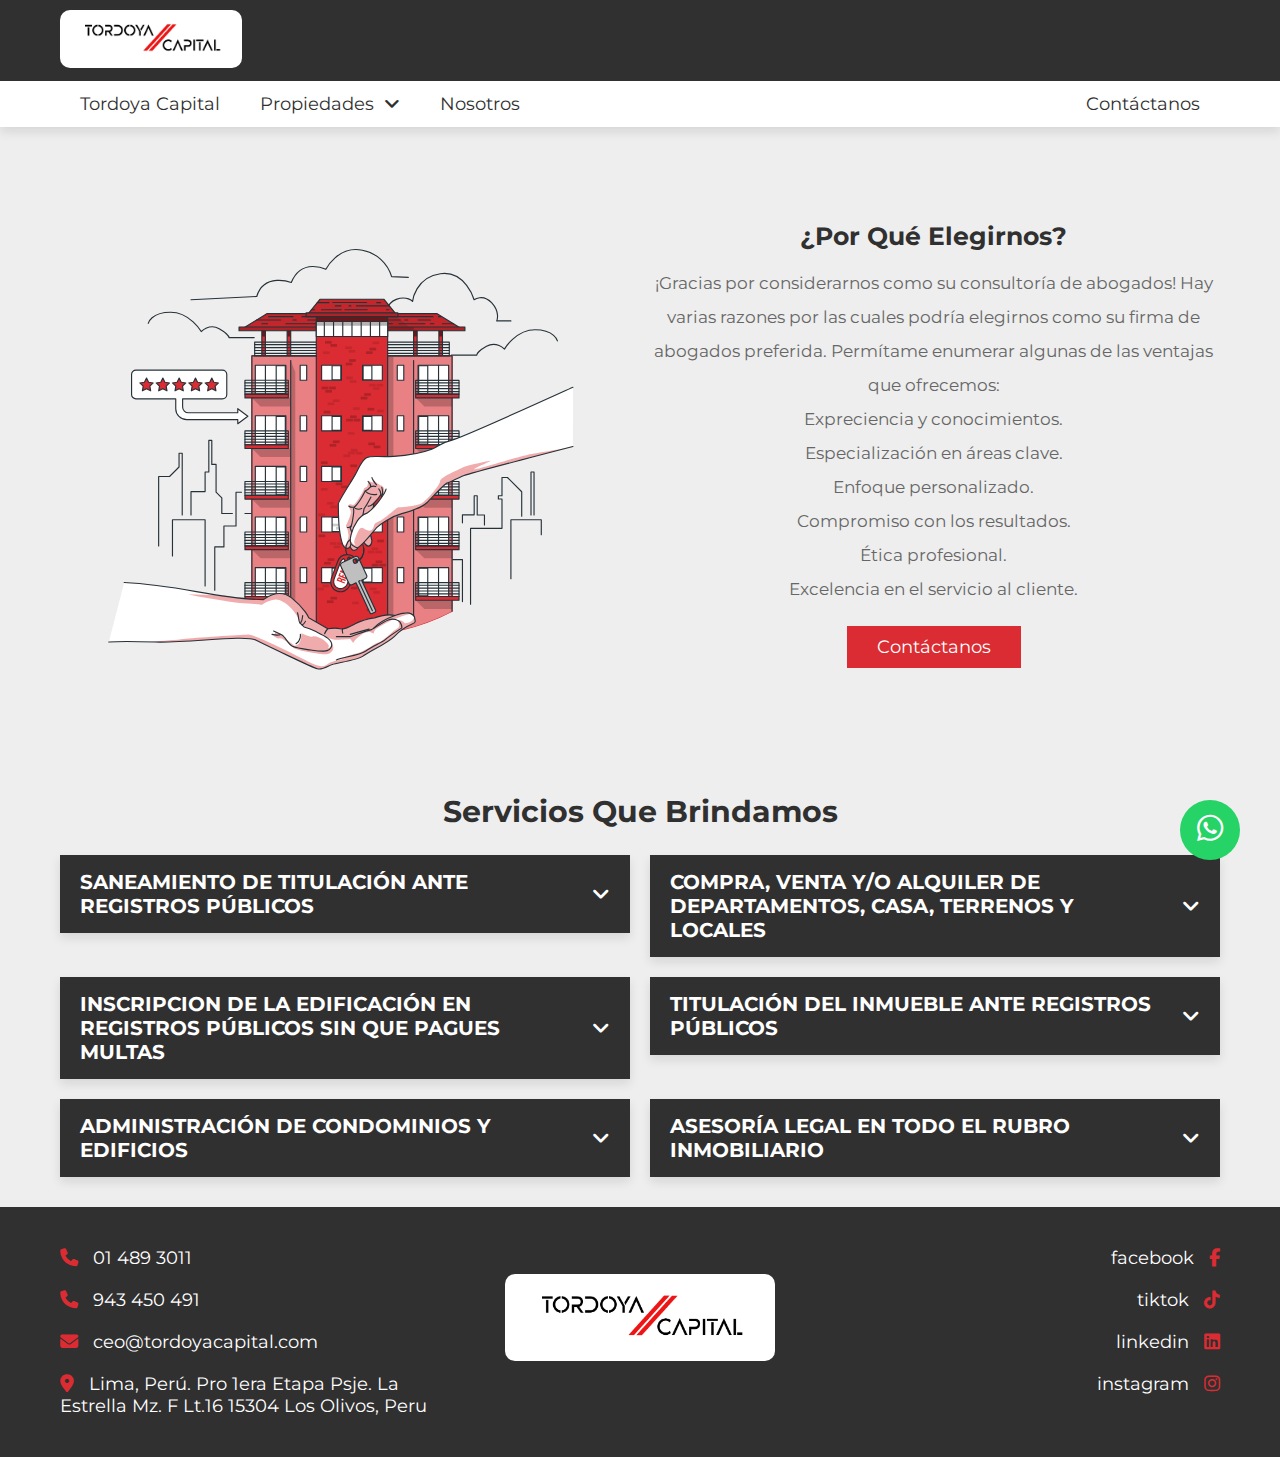
<file: about.html>
<!DOCTYPE html>
<html lang="en">
   <head>
      <meta charset="UTF-8">
      <meta http-equiv="X-UA-Compatible" content="IE=edge">
      <meta name="viewport" content="width=device-width, initial-scale=1.0">
      <link href="images/favicon (3).ico" rel="icon">
      <title>Tordoya capital</title>
   
      <!-- font awesome cdn link  -->
      <link rel="stylesheet" href="https://cdnjs.cloudflare.com/ajax/libs/font-awesome/6.2.0/css/all.min.css">
   
      <!-- custom css file link  -->
      <link rel="stylesheet" href="css/style.css">
   
   </head>
   <body>
      
   <!-- header section starts  -->
   
   <header class="header">
   
      <nav class="navbar nav-1">
         <section class="flex">
            <a href="index.html" class="logo"><img class="imagen" src="images/2.png" alt="logo"></a>
         </section>
      </nav>
   
      <nav class="navbar nav-2">
         <section class="flex">
            <div id="menu-btn" class="fas fa-bars"></div>
            <a href="https://wa.me/51943450491" class="whatsapp" target="_blank"><i class="fab fa-whatsapp whatsapp-icon"></i></a>
            <div class="menu">
               <ul>
                  <li><a href="index.html">Tordoya Capital</a>
                  </li>
   
                  <li><a href="#">Propiedades<i class="fas fa-angle-down"></i></a>
                     <ul>
                        <li><a href="listings.html">Venta</a></li>
                        <li><a href="listings.html">Alquiler</a></li>
                     </ul>
                  </li>
                  <li><a href="about.html">Nosotros</i></a>
                  </li>
               </ul>
            </div>
   
            <ul>
               <li><a href="contact.html">Contáctanos</i></a>

                  <ul>
                     <li><a href="https://wa.me/51943450491" target="_blank" class="btn btn-primary mr-3 d-none d-lg-block">WhatsApp <i class="fab fa-whatsapp"></i></a></li>
                     <li><a href="contact.html">Correo</i></a></li>
                  </ul>
               </li>
            </ul>
         </section>
      </nav>
   
   </header>
   
   <!-- header section ends -->
   

<!-- about section starts  -->

<section class="about">

   <div class="row">
      <div class="image">
         <img src="images/about-img.svg" alt="">
      </div>
      <div class="content">
         <h3>¿Por qué elegirnos?</h3>
         <p>¡Gracias por considerarnos como su consultoría de abogados! Hay varias razones por las cuales podría elegirnos como su firma de abogados preferida. Permítame enumerar algunas de las ventajas que ofrecemos:<br>Expreciencia y conocimientos.<br>Especialización en áreas clave.<br>Enfoque personalizado.<br>Compromiso con los resultados.<br>Ética profesional.<br> Excelencia en el servicio al cliente.</p>
         <a href="contact.html" class="inline-btn">Contáctanos</a>
      </div>
   </div>

</section>

<!-- about section ends -->

<!-- steps section starts  -->

<section class="faq" id="faq">

   <h1 class="heading">Servicios que Brindamos</h1>

   <div class="box-container">

      <div class="box">
         <h3><span>SANEAMIENTO DE TITULACIÓN ANTE REGISTROS PÚBLICOS</span><i class="fas fa-angle-down"></i></h3>
         <p>El saneamiento de titulación es un proceso legal que se lleva a cabo ante los registros públicos con el fin de corregir o regularizar irregularidades en la documentación de propiedad de un inmueble.</p>
      </div>

      <div class="box">
         <h3><span>COMPRA, VENTA Y/O ALQUILER DE DEPARTAMENTOS, CASA, TERRENOS Y LOCALES</span><i class="fas fa-angle-down"></i></h3>
         <p>Contamos con todo tipo de propiedad de acuerdo a tu necesidad, para la compra y/o alquiler. Vendemos tu propiedad en corto tiempo, con los estándares adecuados y respetando los márgenes establecidos por usted.</p>
      </div>

      <div class="box">
         <h3><span>INSCRIPCION DE LA EDIFICACIÓN EN REGISTROS PÚBLICOS SIN QUE PAGUES MULTAS</span><i class="fas fa-angle-down"></i></h3>
         <p>La inscripción de una edificación en los registros públicos puede variar según la jurisdicción y las leyes aplicables. Contamos con el personal capacitado para poder resolver de manera eficiente la inscripción.</p>
      </div>

      <div class="box">
         <h3><span>TITULACIÓN DEL INMUEBLE ANTE REGISTROS PÚBLICOS</span><i class="fas fa-angle-down"></i></h3>
         <p>La titulación de un inmueble ante los registros públicos es un proceso legal que confirma y establece la propiedad de una persona sobre un bien inmueble. Te asesoramos y realizamos la titulación correspondiente.</p>
      </div>

      <div class="box">
         <h3><span>ADMINISTRACIÓN DE CONDOMINIOS Y EDIFICIOS</span><i class="fas fa-angle-down"></i></h3>
         <p>La administración de condominios y edifios implica la gestión y el mantenimiento de las áreas comuns y Servicios de Marketing para asegurar el buen funcionamiento y la satisfacción de los propietarios o residentes.</p>
      </div>

      <div class="box">
         <h3><span>ASESORÍA LEGAL EN TODO EL RUBRO INMOBILIARIO</span><i class="fas fa-angle-down"></i></h3>
         <p>La asesoría legal en el rubro inmobiliario es fundamental para asegurar transacciones seguras, transparentes y proteger los derechos de todas las partes involucradas en operaciones inmobiliarias.</p>
      </div>

   </div>

</section>
<!-- steps section ends -->


<!-- footer section starts  -->

<footer class="footer">

   <section class="flex">

      <div class="box">
         <a href="#flex"><i class="fas fa-phone"></i><span>01 489 3011</span></a>
         <a href="#flex"><i class="fas fa-phone"></i><span>943 450 491</span></a>
         <a href="#flex"><i class="fas fa-envelope"></i><span>ceo@tordoyacapital.com</span></a>
         <a href="#flex"><i class="fas fa-map-marker-alt"></i><span>Lima, Perú. Pro 1era Etapa Psje. La Estrella Mz. F Lt.16 15304 Los Olivos, Peru</span></a>
      </div>

      <div class="box">
         <img src="images/2.png" class="imagen2" alt="logo">
      </div>

      <div class="box">
         <a href="https://www.facebook.com/TordoyaCapital/"><span>facebook</span><i class="fab fa-facebook-f"></i></a>
         <a href="https://www.tiktok.com/@tordoya_capital"><span>tiktok</span><i class="fab fa-tiktok"></i></a>
         <a href="https://www.linkedin.com/in/tordoya-capital-76755a240/"><span>linkedin</span><i class="fab fa-linkedin"></i></a>
         <a href="https://www.instagram.com/tordoya_capital/"><span>instagram</span><i class="fab fa-instagram"></i></a>

      </div>

   </section>
</footer>

<!-- footer section ends -->


<!-- custom js file link  -->
<script src="js/script.js"></script>

</body>
</html>
</file>
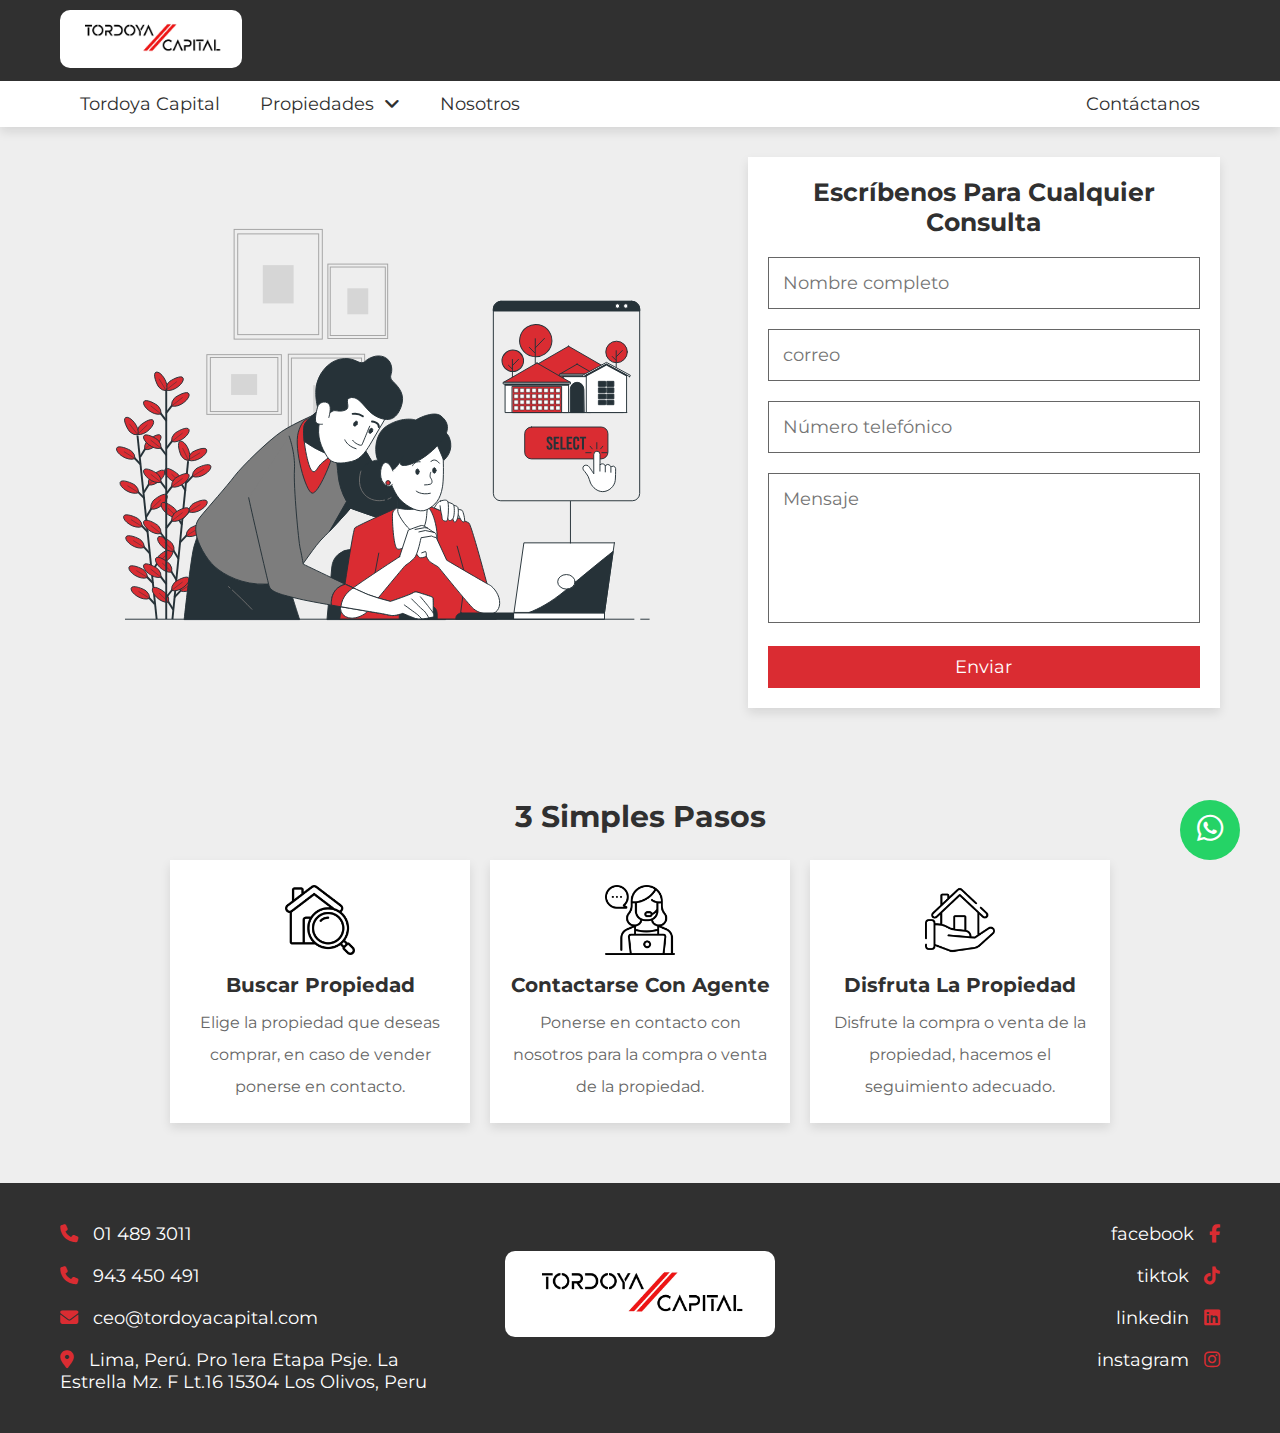
<file: contact.html>
<!DOCTYPE html>
<html lang="en">
   <head>
      <meta charset="UTF-8">
      <meta http-equiv="X-UA-Compatible" content="IE=edge">
      <meta name="viewport" content="width=device-width, initial-scale=1.0">
      <link href="images/favicon (3).ico" rel="icon">
      <title>Tordoya capital</title>
   
      <!-- font awesome cdn link  -->
      <link rel="stylesheet" href="https://cdnjs.cloudflare.com/ajax/libs/font-awesome/6.2.0/css/all.min.css">
   
      <!-- custom css file link  -->
      <link rel="stylesheet" href="css/style.css">
   
   </head>
   <body>
      
   <!-- header section starts  -->
   
   <header class="header">
   
      <nav class="navbar nav-1">
         <section class="flex">
            <a href="index.html" class="logo"><img class="imagen" src="images/2.png" alt="logo"></a>
         </section>
      </nav>
   
      <nav class="navbar nav-2">
         <section class="flex">
            <div id="menu-btn" class="fas fa-bars"></div>
            <a href="https://wa.me/51943450491" class="whatsapp" target="_blank"><i class="fab fa-whatsapp whatsapp-icon"></i></a>
            <div class="menu">
               <ul>
                  <li><a href="index.html">Tordoya Capital</a>
                  </li>
   
                  <li><a href="#">Propiedades<i class="fas fa-angle-down"></i></a>
                     <ul>
                        <li><a href="listings.html">Venta</a></li>
                        <li><a href="listings.html">Alquiler</a></li>
                     </ul>
                  </li>
                  <li><a href="about.html">Nosotros</i></a>
                  </li>
               </ul>
            </div>
   
            <ul>
               <li><a href="contact.html">Contáctanos</i></a>
                  <ul>
                     <li><a href="https://wa.me/51943450491" target="_blank" class="btn btn-primary mr-3 d-none d-lg-block">WhatsApp <i class="fab fa-whatsapp"></i></a></li>
                     <li><a href="contact.html">Correo</i></a></li>
                  </ul>
               </li>
            </ul>
         </section>
      </nav>
   
   </header>
   
   <!-- header section ends -->
   

<!-- contact section starts  -->

<section class="contact">

   <div class="row">
      <div class="image">
         <img src="images/contact-img.svg" alt="">
      </div>
      <form method="POST" action="https://formsubmit.co/ceo@tordoyacapital.com">
         <h3>Escríbenos para cualquier consulta</h3>
         <input type="text" name="name" required maxlength="50" placeholder="Nombre completo" class="box">
         <input type="email" name="email" required maxlength="50" placeholder="correo" class="box">
         <input type="number" name="number" required maxlength="10" max="9999999999" min="0" placeholder="Número telefónico" class="box">
         <textarea name="message" placeholder="Mensaje" required maxlength="1000" cols="30" rows="10" class="box"></textarea>
         <input type="submit" value="Enviar" name="send" class="btn">
      </form>
   </div>

</section>
<section>
   <section class="steps">

      <h1 class="heading">3 simples pasos</h1>
   
      <div class="box-container">
   
         <div class="box">
            <img src="images/step-1.png" alt="">
            <h3>Buscar propiedad</h3>
            <p>Elige la propiedad que deseas comprar, en caso de vender ponerse en contacto.</p>
         </div>
   
         <div class="box">
            <img src="images/step-2.png" alt="">
            <h3>Contactarse con agente</h3>
            <p>Ponerse en contacto con nosotros para la compra o venta de la propiedad.</p>
         </div>
   
         <div class="box">
            <img src="images/step-3.png" alt="">
            <h3>Disfruta la propiedad</h3>
            <p>Disfrute la compra o venta de la propiedad, hacemos el seguimiento adecuado.</p>
         </div>
   
      </div>
   
   </section>
</section>

<!-- contact section ends -->
<!-- footer section starts  -->

<footer class="footer">

   <section class="flex">

      <div class="box">
         <a href="#flex"><i class="fas fa-phone"></i><span>01 489 3011</span></a>
         <a href="#flex"><i class="fas fa-phone"></i><span>943 450 491</span></a>
         <a href="#flex"><i class="fas fa-envelope"></i><span>ceo@tordoyacapital.com</span></a>
         <a href="#flex"><i class="fas fa-map-marker-alt"></i><span>Lima, Perú. Pro 1era Etapa Psje. La Estrella Mz. F Lt.16 15304 Los Olivos, Peru</span></a>
      </div>

      <div class="box">
         <img src="images/2.png" class="imagen2" alt="logo">
      </div>

      <div class="box">
         <a href="https://www.facebook.com/TordoyaCapital/"><span>facebook</span><i class="fab fa-facebook-f"></i></a>
         <a href="https://www.tiktok.com/@tordoya_capital"><span>tiktok</span><i class="fab fa-tiktok"></i></a>
         <a href="https://www.linkedin.com/in/tordoya-capital-76755a240/"><span>linkedin</span><i class="fab fa-linkedin"></i></a>
         <a href="https://www.instagram.com/tordoya_capital/"><span>instagram</span><i class="fab fa-instagram"></i></a>

      </div>

   </section>
</footer>


<!-- footer section ends -->


<!-- custom js file link  -->
<script src="js/script.js"></script>

</body>
</html>

<!-- 

<section class="faq" id="faq">

   <h1 class="heading">Servicios de Marketing que Brindamos</h1>

   <div class="box-container">

      <div class="box">
         <h3><span>SANEAMIENTO DE TITULACIÓN ANTE REGISTROS PÚBLICOS</span><i class="fas fa-angle-down"></i></h3>
         <p>El saneamiento de titulación es un proceso legal que se lleva a cabo ante los registros públicos con el fin de corregir o regularizar irregularidades en la documentación de propiedad de un inmueble.</p>
      </div>

      <div class="box">
         <h3><span>COMPRA, VENTA Y/O ALQUILER DE DEPARTAMENTOS, CASA, TERRENOS Y LOCALES</span><i class="fas fa-angle-down"></i></h3>
         <p>Contamos con todo tipo de propiedad de acuerdo a tu necesidad, para la compra y/o alquiler. Vendemos tu propiedad en corto tiempo, con los estándares adecuados y respetando los márgenes establecidos por usted.</p>
      </div>

      <div class="box">
         <h3><span>INSCRIPCION DE LA EDIFICACIÓN EN REGISTROS PÚBLICOS SIN QUE PAGUES MULTAS</span><i class="fas fa-angle-down"></i></h3>
         <p>La inscripción de una edificación en los registros públicos puede variar según la jurisdicción y las leyes aplicables. Contamos con el personal capacitado para poder resolver de manera eficiente la inscripción.</p>
      </div>

      <div class="box">
         <h3><span>TITULACIÓN DEL INMUEBLE ANTE REGISTROS PÚBLICOS</span><i class="fas fa-angle-down"></i></h3>
         <p>La titulación de un inmueble ante los registros públicos es un proceso legal que confirma y establece la propiedad de una persona sobre un bien inmueble. Te asesoramos y realizamos la titulación correspondiente.</p>
      </div>

      <div class="box">
         <h3><span>ADMINISTRACIÓN DE CONDOMINIOS Y EDIFICIOS</span><i class="fas fa-angle-down"></i></h3>
         <p>La administración de condominios y edifios implica la gestión y el mantenimiento de las áreas comuns y Servicios de Marketing para asegurar el buen funcionamiento y la satisfacción de los propietarios o residentes.</p>
      </div>

      <div class="box">
         <h3><span>ASESORÍA LEGAL EN TODO EL RUBRO INMOBILIARIO</span><i class="fas fa-angle-down"></i></h3>
         <p>La asesoría legal en el rubro inmobiliario es fundamental para asegurar transacciones seguras, transparentes y proteger los derechos de todas las partes involucradas en operaciones inmobiliarias.</p>
      </div>

   </div>

</section>
 -->
</file>
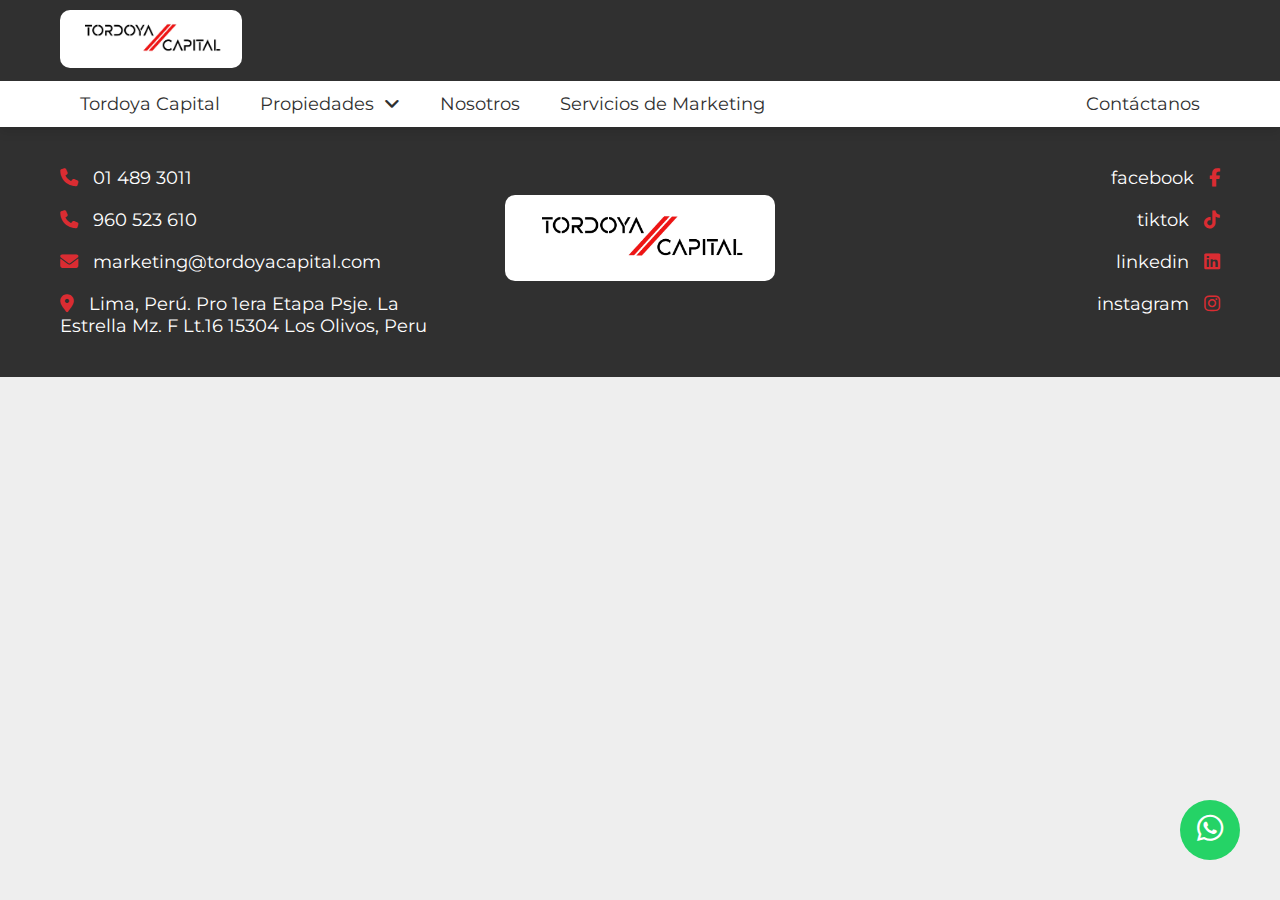
<file: services.html>
<!DOCTYPE html>
<html lang="en">
   <head>
      <meta charset="UTF-8">
      <meta http-equiv="X-UA-Compatible" content="IE=edge">
      <meta name="viewport" content="width=device-width, initial-scale=1.0">
      <link href="images/favicon (3).ico" rel="icon">
      <title>Tordoya capital</title>
   
      <!-- font awesome cdn link  -->
      <link rel="stylesheet" href="https://cdnjs.cloudflare.com/ajax/libs/font-awesome/6.2.0/css/all.min.css">
   
      <!-- custom css file link  -->
      <link rel="stylesheet" href="css/style.css">
   
   </head>
   <body>
      
   <!-- header section starts  -->
   
   <header class="header">
   
      <nav class="navbar nav-1">
         <section class="flex">
            <a href="index.html" class="logo"><img class="imagen" src="images/2.png" alt="logo"></a>
         </section>
      </nav>
   
      <nav class="navbar nav-2">
         <section class="flex">
            <div id="menu-btn" class="fas fa-bars"></div>
            <a href="https://wa.me/51960523610" class="whatsapp" target="_blank"><i class="fab fa-whatsapp whatsapp-icon"></i></a>
            <div class="menu">
               <ul>
                  <li><a href="index.html">Tordoya Capital</a>
                  </li>
   
                  <li><a href="#">Propiedades<i class="fas fa-angle-down"></i></a>
                     <ul>
                        <li><a href="listings.html">Venta</a></li>
                        <li><a href="listings.html">Alquiler</a></li>
                     </ul>
                  </li>
                  <li><a href="about.html">Nosotros</i></a>
                  </li>
                  <li><a href="services.html">Servicios de Marketing</i></a>
               </ul>
            </div>
   
            <ul>
               <li><a href="contact.html">Contáctanos</i></a>
                  <ul>
                     <li><a href="https://wa.me/51960523610" target="_blank" class="btn btn-primary mr-3 d-none d-lg-block">WhatsApp <i class="fab fa-whatsapp"></i></a></li>
                     <li><a href="contact.html">Correo</i></a></li>
                  </ul>
               </li>
            </ul>
         </section>
      </nav>
   
   </header>
   
   <!-- header section ends -->
   

<!-- contact section starts  -->
   <div class="content-services">
    
   </div>
<!-- contact section ends -->
<!-- footer section starts  -->

<footer class="footer">

   <section class="flex">

      <div class="box">
         <a href="#flex"><i class="fas fa-phone"></i><span>01 489 3011</span></a>
         <a href="#flex"><i class="fas fa-phone"></i><span>960 523 610</span></a>
         <a href="#flex"><i class="fas fa-envelope"></i><span>marketing@tordoyacapital.com</span></a>
         <a href="#flex"><i class="fas fa-map-marker-alt"></i><span>Lima, Perú. Pro 1era Etapa Psje. La Estrella Mz. F Lt.16 15304 Los Olivos, Peru</span></a>
      </div>

      <div class="box">
         <img src="images/2.png" class="imagen2" alt="logo">
      </div>

      <div class="box">
         <a href="https://www.facebook.com/TordoyaCapital/"><span>facebook</span><i class="fab fa-facebook-f"></i></a>
         <a href="https://www.tiktok.com/@tordoya_capital"><span>tiktok</span><i class="fab fa-tiktok"></i></a>
         <a href="https://www.linkedin.com/in/tordoya-capital-76755a240/"><span>linkedin</span><i class="fab fa-linkedin"></i></a>
         <a href="https://www.instagram.com/tordoya_capital/"><span>instagram</span><i class="fab fa-instagram"></i></a>

      </div>

   </section>
</footer>


<!-- footer section ends -->


<!-- custom js file link  -->
<script src="js/script.js"></script>

</body>
</html>
</file>
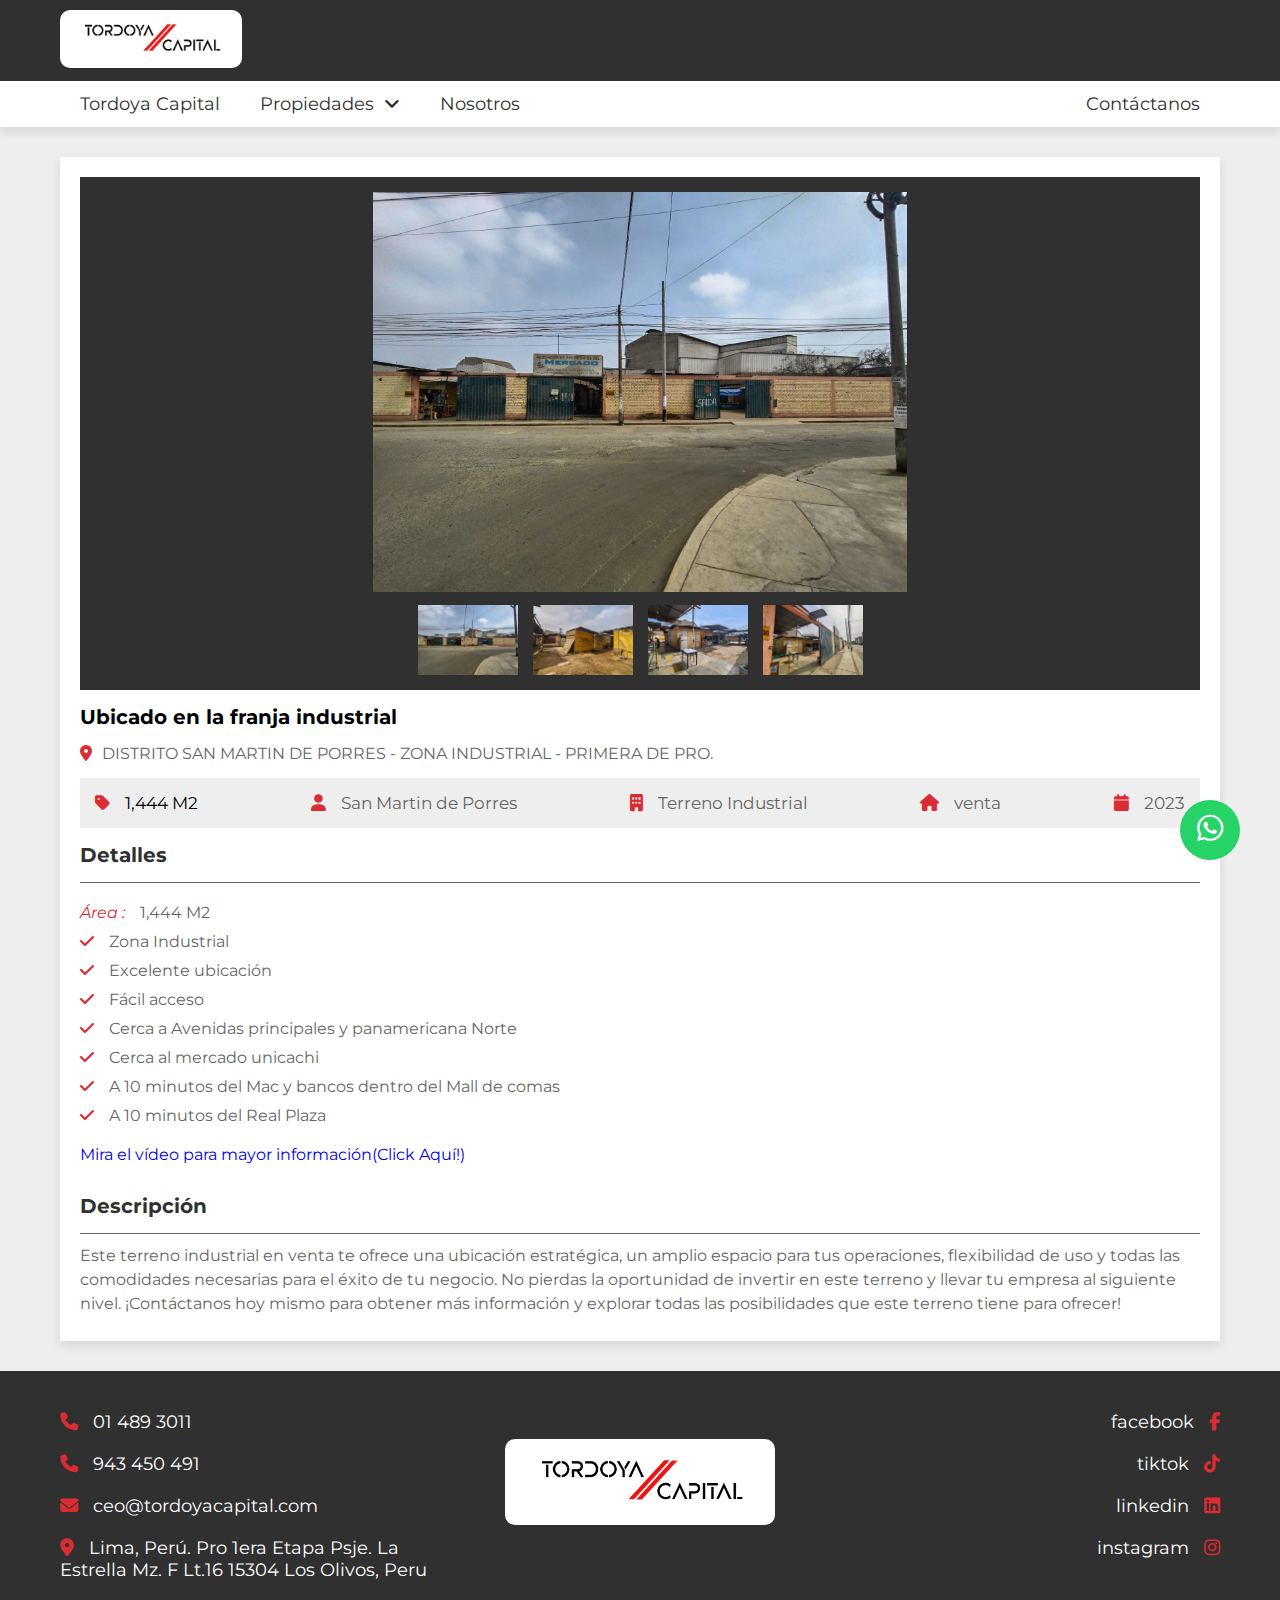
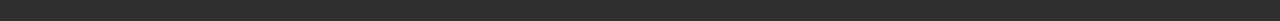
<file: view_property2.html>
<!DOCTYPE html>
<html lang="en">
<head>
   <meta charset="UTF-8">
   <meta http-equiv="X-UA-Compatible" content="IE=edge">
   <link href="images/favicon (3).ico" rel="icon">
   <meta name="viewport" content="width=device-width, initial-scale=1.0">
   <title>terreno industrial S. M. PORRES</title>

   <!-- font awesome cdn link  -->
   <link rel="stylesheet" href="https://cdnjs.cloudflare.com/ajax/libs/font-awesome/6.2.0/css/all.min.css">

   <!-- custom css file link  -->
   <link rel="stylesheet" href="css/style.css">

</head>
<body>
   
<!-- header section starts  -->

<header class="header">

   <nav class="navbar nav-1">
      <section class="flex">
         <a href="index.html" class="logo"><img class="imagen" src="images/2.png" alt="logo"></a>
      </section>
   </nav>

   <nav class="navbar nav-2">
      <section class="flex">
         <div id="menu-btn" class="fas fa-bars"></div>
         <a href="https://wa.me/51943450491" class="whatsapp" target="_blank"><i class="fab fa-whatsapp whatsapp-icon"></i></a>
         <div class="menu">
            <ul>
               <li><a href="index.html">Tordoya Capital</a>
               </li>

               <li><a href="#">Propiedades<i class="fas fa-angle-down"></i></a>
                  <ul>
                     <li><a href="listings.html">Venta</a></li>
                     <li><a href="listings.html">Alquiler</a></li>
                  </ul>
               </li>
               <li><a href="about.html">Nosotros</i></a>
               </li>
            </ul>
         </div>

         <ul>
            <li><a href="contact.html">Contáctanos</i></a>
               <ul>
                  <li><a href="https://wa.me/51943450491" target="_blank" class="btn btn-primary mr-3 d-none d-lg-block">WhatsApp <i class="fab fa-whatsapp"></i></a></li>
                  <li><a href="contact.html">Correo</i></a></li>
               </ul>
            </li>
         </ul>
      </section>
   </nav>

</header>

<!-- header section ends -->

<!-- view property section starts  -->

<section class="view-property">

   <div class="details">
      <div class="thumb">
         <div class="big-image">
            <img src="images/a.jpg" alt="">
         </div>
         <div class="small-images">
            <img src="images/a.jpg" alt="">
            <img src="images/b.jpg" alt="">
            <img src="images/c.jpg" alt="">
            <img src="images/d.jpg" alt="">
         </div>
      </div>
      <h3 class="name">Ubicado en la franja industrial</h3>
      <p class="location"><i class="fas fa-map-marker-alt"></i><span>DISTRITO SAN MARTIN DE PORRES - ZONA INDUSTRIAL - PRIMERA DE PRO.</span></p>
      <div class="info">
         <p><i class="fas fa-tag"></i><span></span>1,444 M2</p>
         <p><i class="fas fa-user"></i><span>San Martin de Porres</span></p>
         <p><i class="fas fa-building"></i><span>Terreno Industrial</span></p>
         <p><i class="fas fa-house"></i><span>venta</span></p>
         <p><i class="fas fa-calendar"></i><span>2023</span></p>
      </div>
      <h3 class="title">Detalles</h3>
      <div class="flex">
         <div class="box">
            <p><i>Área :</i><span>1,444 M2</span></p>
            <p><i class="fas fa-check"></i><span>Zona Industrial</span></p>
            <p><i class="fas fa-check"></i><span>Excelente ubicación</span></p>
            <p><i class="fas fa-check"></i><span>Fácil acceso</span></p>
            <p><i class="fas fa-check"></i><span>Cerca a Avenidas principales y panamericana Norte</span></p>
            <p><i class="fas fa-check"></i><span>Cerca al mercado unicachi</span></p>
            <p><i class="fas fa-check"></i><span>A 10 minutos del Mac y bancos dentro del Mall de comas</span></p>
            <p><i class="fas fa-check"></i><span>A 10 minutos del Real Plaza</span></p>
            <p><a href="https://www.instagram.com/reel/Cr04hkKAo_B/"  target="_blank" ><p>Mira el vídeo para mayor información(Click Aquí!)</p></a></p>
         </div>
      </div>
      <h3 class="title">Descripción</h3>
      <p class="description">Este terreno industrial en venta te ofrece una ubicación estratégica, un amplio espacio para tus operaciones, flexibilidad de uso y todas las comodidades necesarias para el éxito de tu negocio. No pierdas la oportunidad de invertir en este terreno y llevar tu empresa al siguiente nivel. ¡Contáctanos hoy mismo para obtener más información y explorar todas las posibilidades que este terreno tiene para ofrecer!</p>
   </div>

</section>

<!-- view property section ends -->
<!-- footer section starts  -->

<footer class="footer">

   <section class="flex">

      <div class="box">
         <a href="#flex"><i class="fas fa-phone"></i><span>01 489 3011</span></a>
         <a href="#flex"><i class="fas fa-phone"></i><span>943 450 491</span></a>
         <a href="#flex"><i class="fas fa-envelope"></i><span>ceo@tordoyacapital.com</span></a>
         <a href="#flex"><i class="fas fa-map-marker-alt"></i><span>Lima, Perú. Pro 1era Etapa Psje. La Estrella Mz. F Lt.16 15304 Los Olivos, Peru</span></a>
      </div>
      <div class="box">
         <img src="images/2.png" class="imagen2" alt="logo">
      </div>
      <div class="box">
         <a href="https://www.facebook.com/TordoyaCapital/"><span>facebook</span><i class="fab fa-facebook-f"></i></a>
         <a href="https://www.tiktok.com/@tordoya_capital"><span>tiktok</span><i class="fab fa-tiktok"></i></a>
         <a href="https://www.linkedin.com/in/tordoya-capital-76755a240/"><span>linkedin</span><i class="fab fa-linkedin"></i></a>
         <a href="https://www.instagram.com/tordoya_capital/"><span>instagram</span><i class="fab fa-instagram"></i></a>

      </div>

   </section>
</footer>

<!-- footer section ends -->

<!-- custom js file link  -->
<script src="js/script.js"></script>

</body>
</html>
</file>
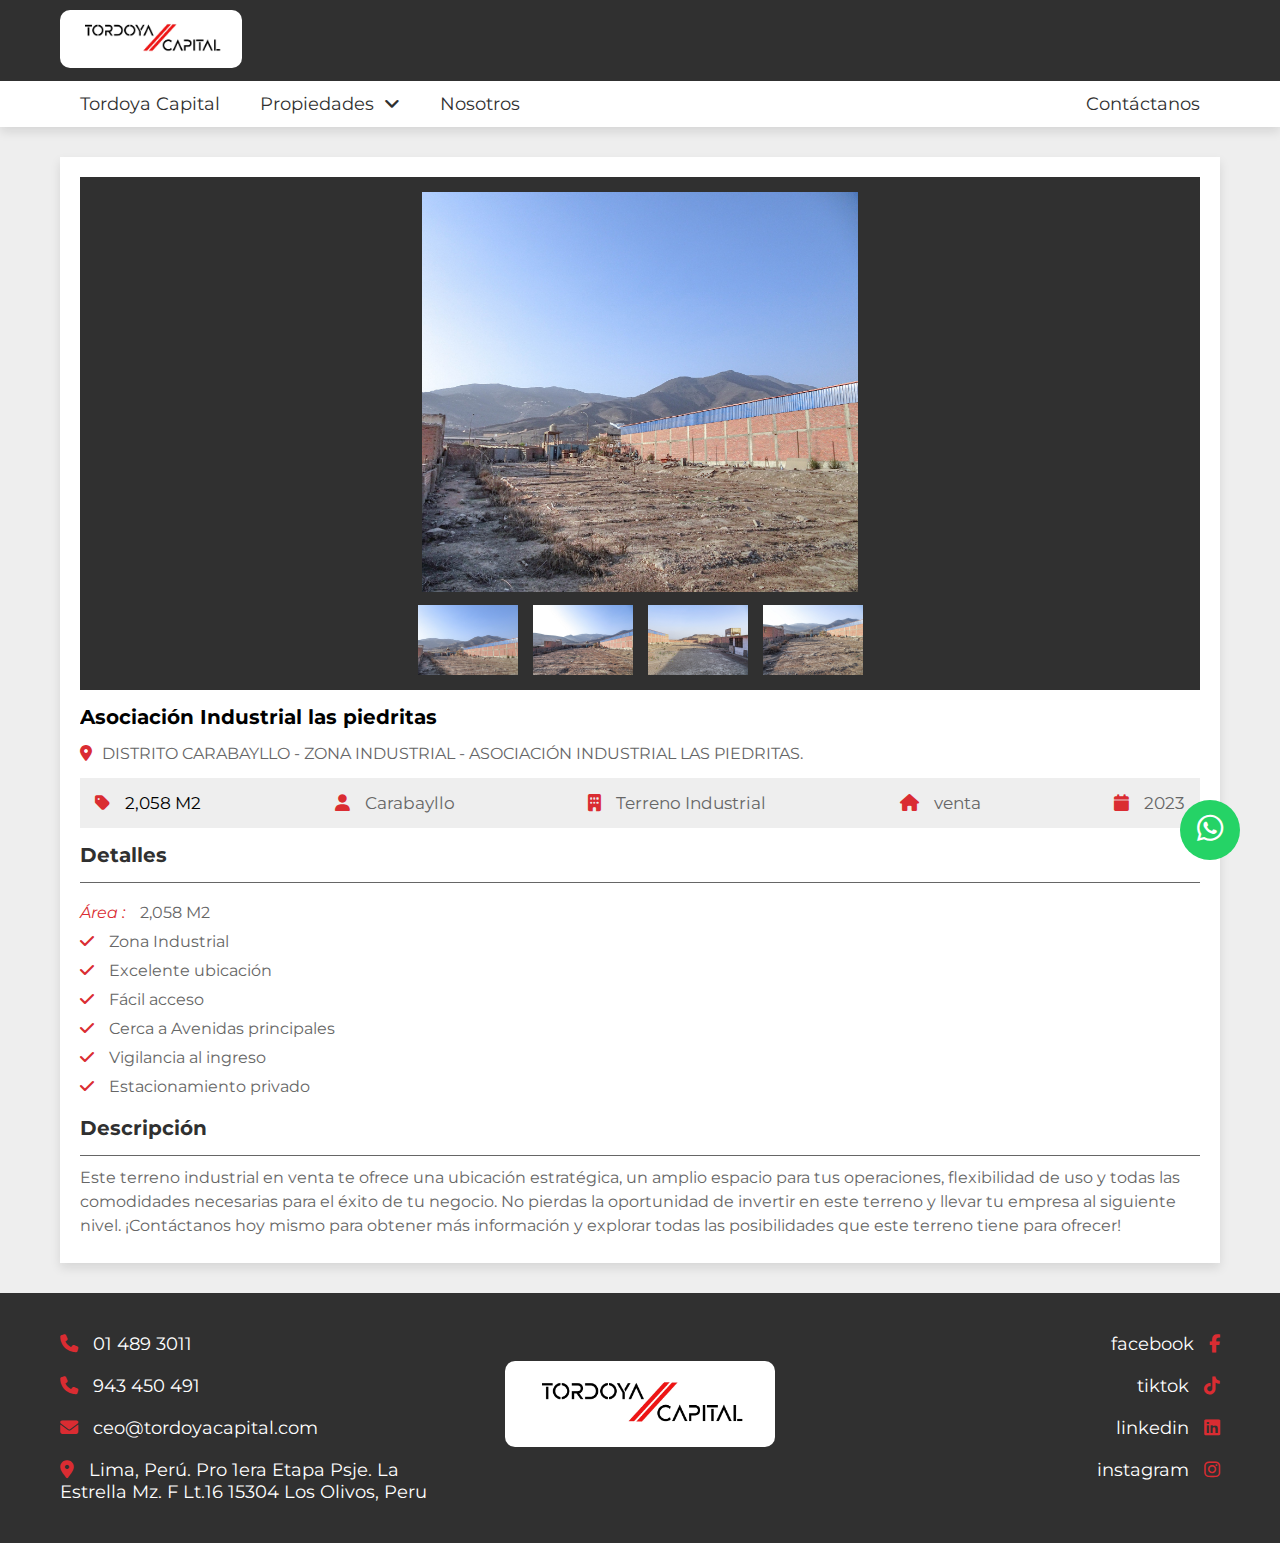
<file: view_property4.html>
<!DOCTYPE html>
<html lang="en">
<head>
   <meta charset="UTF-8">
   <meta http-equiv="X-UA-Compatible" content="IE=edge">
   <link href="images/favicon (3).ico" rel="icon">
   <meta name="viewport" content="width=device-width, initial-scale=1.0">
   <title>terreno industrial CARABAYLLO</title>

   <!-- font awesome cdn link  -->
   <link rel="stylesheet" href="https://cdnjs.cloudflare.com/ajax/libs/font-awesome/6.2.0/css/all.min.css">

   <!-- custom css file link  -->
   <link rel="stylesheet" href="css/style.css">

</head>
<body>
   
<!-- header section starts  -->

<header class="header">

   <nav class="navbar nav-1">
      <section class="flex">
         <a href="index.html" class="logo"><img class="imagen" src="images/2.png" alt="logo"></a>
      </section>
   </nav>

   <nav class="navbar nav-2">
      <section class="flex">
         <div id="menu-btn" class="fas fa-bars"></div>
         <a href="https://wa.me/51943450491" class="whatsapp" target="_blank"><i class="fab fa-whatsapp whatsapp-icon"></i></a>
         <div class="menu">
            <ul>
               <li><a href="index.html">Tordoya Capital</a>
               </li>

               <li><a href="#">Propiedades<i class="fas fa-angle-down"></i></a>
                  <ul>
                     <li><a href="listings.html">Venta</a></li>
                     <li><a href="listings.html">Alquiler</a></li>
                  </ul>
               </li>
               <li><a href="about.html">Nosotros</i></a>
               </li>
            </ul>
         </div>

         <ul>
            <li><a href="contact.html">Contáctanos</i></a>
               <ul>
                  <li><a href="https://wa.me/51943450491" target="_blank" class="btn btn-primary mr-3 d-none d-lg-block">WhatsApp <i class="fab fa-whatsapp"></i></a></li>
                  <li><a href="contact.html">Correo</i></a></li>
               </ul>
            </li>
         </ul>
      </section>
   </nav>

</header>

<!-- header section ends -->

<!-- view property section starts  -->

<section class="view-property">

   <div class="details">
      <div class="thumb">
         <div class="big-image">
            <img src="images/piedritas.jpeg" alt="">
         </div>
         <div class="small-images">
            <img src="images/piedritas.jpeg" alt="">
            <img src="images/2.jpeg" alt="">
            <img src="images/4.jpeg" alt="">
            <img src="images/5.jpeg" alt="">
         </div>
      </div>
      <h3 class="name">Asociación Industrial las piedritas</h3>
      <p class="location"><i class="fas fa-map-marker-alt"></i><span>DISTRITO CARABAYLLO - ZONA INDUSTRIAL - ASOCIACIÓN INDUSTRIAL LAS PIEDRITAS.</span></p>
      <div class="info">
         <p><i class="fas fa-tag"></i><span></span>2,058 M2</p>
         <p><i class="fas fa-user"></i><span>Carabayllo</span></p>
         <p><i class="fas fa-building"></i><span>Terreno Industrial</span></p>
         <p><i class="fas fa-house"></i><span>venta</span></p>
         <p><i class="fas fa-calendar"></i><span>2023</span></p>
      </div>
      <h3 class="title">Detalles</h3>
      <div class="flex">
         <div class="box">
            <p><i>Área :</i><span>2,058 M2</span></p>
            <p><i class="fas fa-check"></i><span>Zona Industrial</span></p>
            <p><i class="fas fa-check"></i><span>Excelente ubicación</span></p>
            <p><i class="fas fa-check"></i><span>Fácil acceso</span></p>
            <p><i class="fas fa-check"></i><span>Cerca a Avenidas principales</span></p>
            <p><i class="fas fa-check"></i><span>Vigilancia al ingreso</span></p>
            <p><i class="fas fa-check"></i><span>Estacionamiento privado</span></p>
         </div>
      </div>
      <h3 class="title">Descripción</h3>
      <p class="description">Este terreno industrial en venta te ofrece una ubicación estratégica, un amplio espacio para tus operaciones, flexibilidad de uso y todas las comodidades necesarias para el éxito de tu negocio. No pierdas la oportunidad de invertir en este terreno y llevar tu empresa al siguiente nivel. ¡Contáctanos hoy mismo para obtener más información y explorar todas las posibilidades que este terreno tiene para ofrecer!</p>
   </div>

</section>

<!-- view property section ends -->
<!-- footer section starts  -->

<footer class="footer">

   <section class="flex">

      <div class="box">
         <a href="#flex"><i class="fas fa-phone"></i><span>01 489 3011</span></a>
         <a href="#flex"><i class="fas fa-phone"></i><span>943 450 491</span></a>
         <a href="#flex"><i class="fas fa-envelope"></i><span>ceo@tordoyacapital.com</span></a>
         <a href="#flex"><i class="fas fa-map-marker-alt"></i><span>Lima, Perú. Pro 1era Etapa Psje. La Estrella Mz. F Lt.16 15304 Los Olivos, Peru</span></a>
      </div>
      <div class="box">
         <img src="images/2.png" class="imagen2" alt="logo">
      </div>
      <div class="box">
         <a href="https://www.facebook.com/TordoyaCapital/"><span>facebook</span><i class="fab fa-facebook-f"></i></a>
         <a href="https://www.tiktok.com/@tordoya_capital"><span>tiktok</span><i class="fab fa-tiktok"></i></a>
         <a href="https://www.linkedin.com/in/tordoya-capital-76755a240/"><span>linkedin</span><i class="fab fa-linkedin"></i></a>
         <a href="https://www.instagram.com/tordoya_capital/"><span>instagram</span><i class="fab fa-instagram"></i></a>

      </div>

   </section>
</footer>

<!-- footer section ends -->

<!-- custom js file link  -->
<script src="js/script.js"></script>

</body>
</html>
</file>
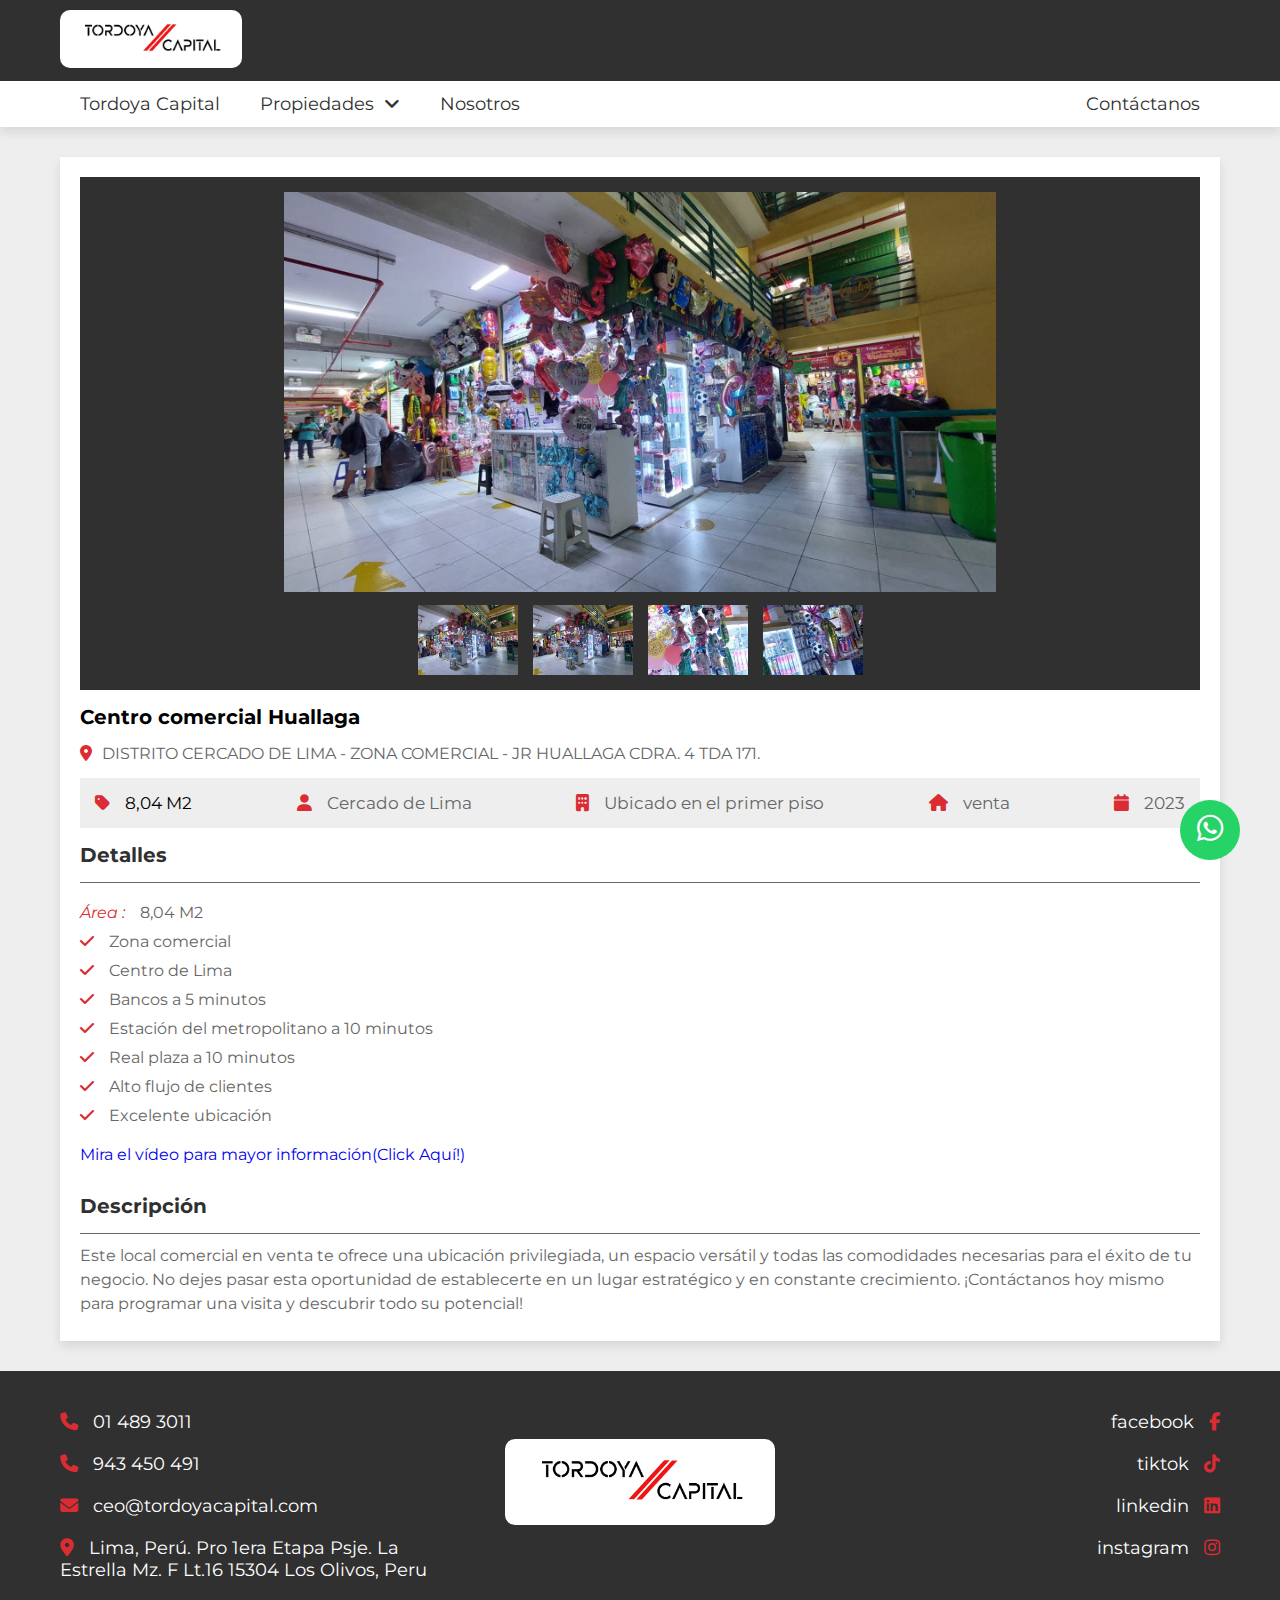
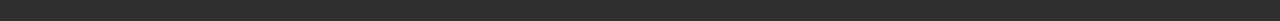
<file: view_property5.html>
<!DOCTYPE html>
<html lang="en">
<head>
   <meta charset="UTF-8">
   <meta http-equiv="X-UA-Compatible" content="IE=edge">
   <link href="images/favicon (3).ico" rel="icon">
   <meta name="viewport" content="width=device-width, initial-scale=1.0">
   <title>local CERCADO DE LIMA</title>

   <!-- font awesome cdn link  -->
   <link rel="stylesheet" href="https://cdnjs.cloudflare.com/ajax/libs/font-awesome/6.2.0/css/all.min.css">

   <!-- custom css file link  -->
   <link rel="stylesheet" href="css/style.css">

</head>
<body>
   
<!-- header section starts  -->

<header class="header">

   <nav class="navbar nav-1">
      <section class="flex">
         <a href="index.html" class="logo"><img class="imagen" src="images/2.png" alt="logo"></a>
      </section>
   </nav>

   <nav class="navbar nav-2">
      <section class="flex">
         <div id="menu-btn" class="fas fa-bars"></div>
         <a href="https://wa.me/51943450491" class="whatsapp" target="_blank"><i class="fab fa-whatsapp whatsapp-icon"></i></a>
         <div class="menu">
            <ul>
               <li><a href="index.html">Tordoya Capital</a>
               </li>

               <li><a href="#">Propiedades<i class="fas fa-angle-down"></i></a>
                  <ul>
                     <li><a href="listings.html">Venta</a></li>
                     <li><a href="listings.html">Alquiler</a></li>
                  </ul>
               </li>
               <li><a href="about.html">Nosotros</i></a>
               </li>
            </ul>
         </div>

         <ul>
            <li><a href="contact.html">Contáctanos</i></a>
               <ul>
                  <li><a href="https://wa.me/51943450491" target="_blank" class="btn btn-primary mr-3 d-none d-lg-block">WhatsApp <i class="fab fa-whatsapp"></i></a></li>
                  <li><a href="contact.html">Correo</i></a></li>
               </ul>
            </li>
         </ul>
      </section>
   </nav>

</header>

<!-- header section ends -->

<!-- view property section starts  -->

<section class="view-property">

   <div class="details">
      <div class="thumb">
         <div class="big-image">
            <img src="images/lim.jpeg" alt="">
         </div>
         <div class="small-images">
            <img src="images/lim.jpeg" alt="">
            <img src="images/2-1.jpeg" alt="">
            <img src="images/2-2.jpeg" alt="">
            <img src="images/2-3.jpeg" alt="">
         </div>
      </div>
      <h3 class="name">Centro comercial Huallaga</h3>
      <p class="location"><i class="fas fa-map-marker-alt"></i><span>DISTRITO CERCADO DE LIMA - ZONA COMERCIAL - JR HUALLAGA CDRA. 4 TDA 171.</span></p>
      <div class="info">
         <p><i class="fas fa-tag"></i><span></span>8,04 M2</p>
         <p><i class="fas fa-user"></i><span>Cercado de Lima</span></p>
         <p><i class="fas fa-building"></i><span>Ubicado en el primer piso</span></p>
         <p><i class="fas fa-house"></i><span>venta</span></p>
         <p><i class="fas fa-calendar"></i><span>2023</span></p>
      </div>
      <h3 class="title">Detalles</h3>
      <div class="flex">
         <div class="box">
            <p><i>Área :</i><span>8,04 M2</span></p>
            <p><i class="fas fa-check"></i><span>Zona comercial</span></p>
            <p><i class="fas fa-check"></i><span>Centro de Lima</span></p>
            <p><i class="fas fa-check"></i><span>Bancos a 5 minutos</span></p>
            <p><i class="fas fa-check"></i><span>Estación del metropolitano a 10 minutos</span></p>
            <p><i class="fas fa-check"></i><span>Real plaza a 10 minutos</span></p>
            <p><i class="fas fa-check"></i><span>Alto flujo de clientes</span></p>
            <p><i class="fas fa-check"></i><span>Excelente ubicación</span></p>
            <p><a href="https://www.instagram.com/reel/CsRlwC8gK6n/"  target="_blank" ><p>Mira el vídeo para mayor información(Click Aquí!)</p></a></p>
         </div>
      </div>
      <h3 class="title">Descripción</h3>
      <p class="description">Este local comercial en venta te ofrece una ubicación privilegiada, un espacio versátil y todas las comodidades necesarias para el éxito de tu negocio. No dejes pasar esta oportunidad de establecerte en un lugar estratégico y en constante crecimiento. ¡Contáctanos hoy mismo para programar una visita y descubrir todo su potencial!</p>
   </div>

</section>

<!-- view property section ends -->
<!-- footer section starts  -->

<footer class="footer">

   <section class="flex">

      <div class="box">
         <a href="#flex"><i class="fas fa-phone"></i><span>01 489 3011</span></a>
         <a href="#flex"><i class="fas fa-phone"></i><span>943 450 491</span></a>
         <a href="#flex"><i class="fas fa-envelope"></i><span>ceo@tordoyacapital.com</span></a>
         <a href="#flex"><i class="fas fa-map-marker-alt"></i><span>Lima, Perú. Pro 1era Etapa Psje. La Estrella Mz. F Lt.16 15304 Los Olivos, Peru</span></a>
      </div>
      <div class="box">
         <img src="images/2.png" class="imagen2" alt="logo">
      </div>
      <div class="box">
         <a href="https://www.facebook.com/TordoyaCapital/"><span>facebook</span><i class="fab fa-facebook-f"></i></a>
         <a href="https://www.tiktok.com/@tordoya_capital"><span>tiktok</span><i class="fab fa-tiktok"></i></a>
         <a href="https://www.linkedin.com/in/tordoya-capital-76755a240/"><span>linkedin</span><i class="fab fa-linkedin"></i></a>
         <a href="https://www.instagram.com/tordoya_capital/"><span>instagram</span><i class="fab fa-instagram"></i></a>

      </div>

   </section>
</footer>

<!-- footer section ends -->

<!-- custom js file link  -->
<script src="js/script.js"></script>

</body>
</html>
</file>
<file: css/style.css>
@import url('https://fonts.googleapis.com/css2?family=Montserrat:wght@100;200;300;400&display=swap');

:root{
   --main-color:#DA2C32;
   --light-color:#666;
   --light-bg:#eee;
   --white:#fff;
   --black:#303030;
   --border:.1rem solid var(--light-color);
   --box-shodow:0 .5rem 1rem rgba(0,0,0,.1);
}

 
*{
   font-family: 'Montserrat', sans-serif;
   margin: 0; padding: 0;
   box-sizing: border-box;
   outline: none; border: none;
   text-decoration: none;
}

*::selection{
   background-color: var(--main-color);
   color: var(--white);
}

*::-webkit-scrollbar{
   height: .5rem;
   width: 1rem;
}

*::-webkit-scrollbar-track{
   background-color: transparent;
}

*::-webkit-scrollbar-thumb{
   background-color: var(--main-color);
   border-radius: 5rem;
}

html{
   font-size: 62.5%;
   overflow-x: hidden;
   scroll-behavior: smooth;
   scroll-padding-top: 10rem;
}

body{
   background-color: var(--light-bg);
}

section{
   padding: 3rem 2rem;
   max-width: 1200px;
   margin: 0 auto;
}

.mapa{
   width: 80%;
   border-radius: 10px;
   display: flex;
   margin: 0 10%;
}

.whatsapp {
   position:fixed;
   width:60px;
   height:60px;
   bottom:40px;
   right:40px;
   background-color:#25d366;
   color:#FFF;
   border-radius:50px;
   text-align:center;
   font-size:30px;
   z-index:100;
 }
 
 .whatsapp-icon {
   margin-top:13px;
 }

.heading{
   text-align: center;
   padding-bottom: 2.5rem;
   font-size: 3rem;
   color: var(--black);
   text-transform: capitalize;
}

.heading1{
   text-align: center;
   padding-bottom: 2.5rem;
   font-size: 3rem;
   color: white;
   text-transform: capitalize;
}

.btn,
.inline-btn{
   margin-top: 1rem;
   padding: 1rem 3rem;
   background-color: var(--main-color);
   color: var(--white);
   cursor: pointer;
   text-align: center;
   font-size: 1.8rem;
   text-transform: capitalize;
}

.btn:hover,
.inline-btn:hover{
   background-color: var(--black);
}

.btn{
   display: block;
   width: 100%;
}

.inline-btn{
   display: inline-block;
}

.header{
   position: sticky;
   top: 0; left: 0; right: 0;
   z-index: 1000;
   box-shadow: var(--box-shodow);
}

.header .navbar.nav-1 .flex{
   padding-top: 1rem;
   padding-bottom: 1rem;
}

.header .navbar.nav-2 .flex{
   padding-top: 0;
   padding-bottom: 0;
}

.header .navbar.nav-1{
   background-color: var(--black);
}

.header .navbar.nav-2{
   background-color: var(--white);
}

.header .navbar .flex{
   display: flex;
   align-items: center;
   justify-content: space-between;
}

.header .navbar .flex .logo .imagen{
   width: 20%;
   border-radius: 10px;
}
.imagen2{
   width: 270px;
   border-radius: 10px;
   margin-top: 10%;
}

.header .navbar .flex ul{
   list-style: none;
}

.header .navbar .flex ul li{
   float: left;
   position: relative;
}

.header .navbar .flex ul li a{
   display: inline-block;
   padding: 1.2rem 2rem;
   font-size: 1.8rem;
   color: var(--black);
   background-color: var(--white);
}

.header .navbar .flex ul li a:hover{
   background-color: var(--main-color);
   color: var(--white);
}

.header .navbar .flex ul li a i{
   margin-left: 1rem;
}

.header .navbar .flex ul li ul{
   position: absolute;
   width: 17rem;
   left: 0;
}

.header .navbar .flex ul li ul li{
   width: 100%;
}

.header .navbar .flex ul li ul li a{
   display: none;
}

.header .navbar .flex ul li:hover ul li a{
   display: block;
}

#menu-btn{
   font-size: 2.5rem;
   color: var(--black);
   display: none;
}

div, h1, p, a, video, h2{
   z-index: 2;
   position: relative;
}
.content {
 position: relative;
 top: 30%;
 z-index: 2;
 margin: 0 auto;
 max-width: 720px;
 text-align: center;
}

.content__heading {
 margin-bottom: 24px;
 color: rgb(39,39,39);
 font-size: 44px;
}

.content__teaser {
 margin-bottom: 24px;
 color: rgb(89,89,89);
 font-size: 22px;
}

.content__cta {
 display: inline-block;
 margin: 0;
 padding: 12px 48px;
 color: rgb(255,60,100);
 font-size: 22px;
 text-decoration: none;
 border: solid 4px rgb(255,60,100);
}

.video {
 position: fixed;
 top: 55%; left: 50%;
 z-index: 1;
 min-width: 100%;
 min-height: 100%;
 width: auto;
 height: auto;
 transform: translate(-50%, -50%);
}



.index .center{
   min-height: 85vh;
   display: flex;
   align-items: center;
   justify-content: center;
}

.index .center form{
   background-color: var(--white);
   padding: 2rem;
   box-shadow: var(--box-shodow);
   width: 50rem;
}

.index .center form h3{
   padding-bottom: 1rem;
   text-align: center;
   color: var(--black);
   text-transform: capitalize;
   font-size: 2.5rem;
}

.index .center form .flex{
   display: flex;
   gap:1rem;
   flex-wrap: wrap;
}

.index .center form .box{
   flex: 1 1 20rem;
}

.index .center form .box .input{
   width: 100%;
   border: var(--border);
   padding: 1.4rem;
   color: var(--black);
   font-size: 1.8rem;
   margin: 1rem 0;
}

.index .center form .box p{
   color: white;
   font-size: 1.7rem;
   padding-top: 1rem;
}

input[type=number]::-webkit-inner-spin-button, 
input[type=number]::-webkit-outer-spin-button { 
  -webkit-appearance: none; 
  margin: 0; 
}

.index .center form .box p span{
   color: var(--main-color);
}

.services .box-container{
   display: grid;
   grid-template-columns: repeat(auto-fit, 30rem);
   gap: 2rem;
   justify-content: center;
   align-items: flex-start;
}

.services .box-container .box{
   background-color: var(--white);
   box-shadow: var(--box-shodow);
   padding: 2rem;
   text-align: center;
}

.services .box-container .box img{
   margin: 1rem 0;
   height: 8rem;
}

.services .box-container .box h3{
   font-size: 2rem;
   padding: 1rem 0;
   color: var(--black);
   text-transform: capitalize;
}

.services .box-container .box p{
   line-height: 2;
   font-size: 1.6rem;
   color: var(--light-color);
   padding-top: .5rem;
}

.listings .box-container{
   display: grid;
   grid-template-columns: repeat(auto-fit, 35rem);
   gap: 2rem;
   justify-content: center;
   align-items: flex-start;
}

.listings .box-container .box{
   background-color: var(--white);
   box-shadow: var(--box-shodow);
   padding: 2rem;
   overflow-x: hidden;
}

.listings .box-container .box .admin{
   display: flex;
   align-items: center;
   gap: 1.5rem;
}

.listings .box-container .box .admin h3{
   height: 4.5rem;
   line-height: 4.4rem;
   width: 4.5rem;
   border-radius: 50%;
   font-size: 2rem;
   color: var(--black);
   background-color: var(--light-bg);
   text-align:center;
}

.listings .box-container .box .admin p{
   font-size: 1.7rem;
   color: var(--black);
   padding-bottom: .3rem;
}

.listings .box-container .box .admin span{
   font-size: 1.5rem;
   color: var(--light-color);
}

.listings .box-container .box .thumb{
   position: relative;
   height: 20rem;
   overflow: hidden;
   margin: 1.5rem 0;
}

.listings .box-container .box .thumb img{
   height: 100%;
   width: 100%;
   transition: .2s linear;
}

.listings .box-container .box:hover .thumb img{
   transform: scale(1.1);
}

.listings .box-container .box .thumb .total-images{
   position: absolute;
   top: 1rem; left: 1rem;
   background-color: rgba(0,0,0,.3);
   color: var(--white);
   padding: .5rem 1.5rem;
   font-size: 1.6rem;
   z-index: 1;
}

.listings .box-container .box .thumb .total-images i{
   margin-right: .7rem;
}

.listings .box-container .box .thumb .type{
   position: absolute;
   bottom: 1rem; left: .7rem;
   z-index: 1;
}

.listings .box-container .box .thumb .type span{
   margin-right: .7rem;
   padding: .5rem 1.5rem;
   color: var(--white);
   background-color: var(--main-color);
   font-size: 1.6rem;
}

.listings .box-container .box .thumb .save{
   position: absolute;
   top: 1rem; right: 1rem;
   z-index: 1;
}

.listings .box-container .box .thumb .save button{
   background-color: rgba(0,0,0,.3);
   color: var(--white);
   padding: .7rem 1rem;
   font-size: 1.6rem;
   cursor: pointer;
}

.listings .box-container .box .thumb .save button:hover{
   background-color: var(--main-color);
}

.listings .box-container .box .name{
   font-size: 2rem;
   text-overflow: ellipsis;
   overflow-x: hidden;
   color: var(--black);
   margin-bottom: .5rem;
}

.listings .box-container .box .location{
   padding-top: 1rem;
   font-size: 1.6rem;
   color: var(--light-color);
}

.listings .box-container .box .location i{
   margin-right: 1rem;
   color: var(--main-color);
}

.listings .box-container .box .flex{
   display: flex;
   background-color: var(--light-bg);
   padding: 1.5rem;
   justify-content: space-between;
   align-items: center;
   margin: 1.5rem 0;
   flex-wrap: wrap;
   gap: 1.5rem;
}

.listings .box-container .box .flex p{
   font-size: 1.6rem;
   flex: 1 1 4rem;
}

.listings .box-container .box .flex p span{
   color: var(--light-color);
}

.listings .box-container .box .flex p i{
   margin-right: 1rem;
   color: var(--main-color);
}

.view-property .details{
   background-color: var(--white);
   box-shadow: var(--box-shodow);
   padding: 2rem;
   overflow-x: hidden;
}

.view-property .details .thumb{
   background-color: var(--black);
   padding: 1.5rem;
   margin-bottom: 1.5rem;
}

.view-property .details .thumb .big-image img{
   height: 40rem;
   width: 100%;
   object-fit: contain;
}

.view-property .details .thumb .small-images{
   display: flex;
   justify-content: center;
   gap: 1.5rem;
   padding-top: 1rem;
   flex-wrap: wrap;
}

.view-property .details .thumb .small-images img{
   height: 7rem;
   width: 10rem;
   object-fit: cover;
   cursor: pointer;
   transition: .2s linear;
}

.view-property .details .thumb .small-images img:hover{
   transform: scale(1.1);
}

.view-property .details .name{
   font-size: 2rem;
   text-overflow: ellipsis;
   overflow-x: hidden;
   margin-bottom: .5rem;
}

.view-property .details .location{
   padding-top: 1rem;
   font-size: 1.6rem;
   color: var(--light-color);
}

.view-property .details .location i{
   margin-right: 1rem;
   color: var(--main-color);
}

.view-property .details .info{
   display: flex;
   background-color: var(--light-bg);
   padding: 1.5rem;
   margin: 1.5rem 0;
   justify-content: space-between;
   align-items: center;
   flex-wrap: wrap;
   gap: 2rem;
}

.view-property .details .info p{
   font-size: 1.7rem;
}

.view-property .details .info p span,
.view-property .details .info p a{
   color: var(--light-color);
}

.view-property .details .info p a:hover{
   text-decoration: underline;
}

.view-property .details .info p i{
   margin-right: 1.5rem;
   color: var(--main-color);
}

.view-property .details .title{
   font-size: 2rem;
   color: var(--black);
   padding-bottom: 1.5rem;
   border-bottom: var(--border);
}

.view-property .details .flex{
   margin: 1.5rem 0;
   display: flex;
   justify-content: space-between;
   flex-wrap: wrap;
}

.view-property .details .flex .box{
   flex: 1 1 40rem;
}

.view-property .details .flex .box p{
   padding: .5rem 0;
   font-size: 1.6rem;
   color: var(--light-color);
}

.view-property .details .flex .box i{
   color: var(--main-color);
   margin-right: 1.5rem;
}

.view-property .details .description{
   padding: .5rem 0;
   margin-top: .5rem;
   font-size: 1.6rem;
   color: var(--light-color);
   line-height: 1.5;
}

.about .row{
   display: flex;
   flex-wrap: wrap;
   gap: 1.5rem;
   align-items: center;
}

.about .row .image{
   flex: 1 1 40rem;
}

.about .row .image img{
   width: 100%;
}

.about .row .content{
   flex: 1 1 40rem;
   text-align: center;
}

.about .row .content h3{
   font-size: 2.5rem;
   color: var(--black);
   margin-bottom: .5rem;
   text-transform: capitalize;
}

.about .row .content p{
   line-height: 2;
   padding: 1rem 0;
   font-size: 1.7rem;
   color: var(--light-color);
}

.steps .box-container{
   display: grid;
   grid-template-columns: repeat(auto-fit, 30rem);
   gap: 2rem;
   justify-content: center;
   align-items: flex-start;
}

.steps .box-container .box{
   background-color: var(--white);
   padding: 2rem;
   text-align: center;
   box-shadow: var(--box-shodow);
}

.steps .box-container .box img{
   height: 7rem;
   margin: .5rem 0;
}

.steps .box-container .box h3{
   padding: 1rem 0;
   font-size: 2rem;
   text-transform: capitalize;
   color: var(--black);
}

.steps .box-container .box p{
   line-height: 2;
   font-size: 1.6rem;
   color: var(--light-color);
}

.reviews .box-container{
   display: grid;
   grid-template-columns: repeat(auto-fit, 35rem);
   gap: 2rem;
   justify-content: center;
   align-items: flex-start;
}

.reviews .box-container .box{
   background-color: var(--white);
   padding: 2rem;
   box-shadow: var(--box-shodow);
}

.reviews .box-container .box .user{
   display: flex;
   align-items: center;
   gap: 1.5rem;
   margin-bottom: 1rem;
}

.reviews .box-container .box .user img{
   height: 6rem;
   width: 6rem;
   border-radius: 50%;
}

.reviews .box-container .box .user h3{
   font-size: 2rem;
   color: var(--black);
   padding-bottom: .3rem;
}

.reviews .box-container .box .user .stars i{
   font-size: 1.5rem;
   color: var(--main-color);
}

.reviews .box-container .box p{
   line-height: 2;
   padding-top: .5rem;
   font-size: 1.6rem;
   color: var(--light-color);
}

.contact .row{
   display: flex;
   flex-wrap: wrap;
   gap: 1.5rem;
   align-items: center;
}

.contact .row .image{
   flex: 1 1 50rem;
}

.contact .row .image img{
   width: 100%;
}

.contact .row form{
   flex: 1 1 30rem;
   background-color: var(--white);
   box-shadow: var(--box-shodow);
   padding: 2rem;
}

.contact .row form h3{
   padding-bottom: 1rem;
   font-size: 2.5rem;
   color: var(--black);
   text-align: center;
   text-transform: capitalize;
}

.contact .row form .box{
   width: 100%;
   border: var(--border);
   padding: 1.4rem;
   color: var(--black);
   font-size: 1.8rem;
   margin: 1rem 0;
}

.contact .row form textarea{
   height: 15rem;
   resize: none;
}

.faq .box-container{
   display: flex;
   flex-wrap: wrap;
   gap: 2rem;
   align-items: flex-start;
}


.faq .box-container .box{
   flex: 1 1 40rem;
   box-shadow: var(--box-shodow);
}

.faq .box-container .box h3{
   padding: 1.5rem 2rem;
   font-size: 2rem;
   background-color: var(--black);
   color: var(--white);
   display: flex;
   align-items: center;
   justify-content: space-between;
   gap: 1rem;
   cursor: pointer;
}

.faq .box-container .box p{
   font-size: 1.6rem;
   color: var(--light-color);
   background-color: var(--white);
   padding: 1.5rem 2rem;
   line-height: 1.5;
   display: none;
}

.faq .box-container .box.active p{
   display: block;
}

.faq .box-container .box.active h3{
   background-color: var(--main-color);
}

.filters form{
   background-color: var(--white);
   box-shadow: var(--box-shodow);
   padding: 2rem;
}

.filters form #close-filter{
   text-align: right;
   padding-bottom: 2rem;
   display: none;
}

.filters form #close-filter i{
   height: 4.5rem;
   width: 4.5rem;
   line-height: 4.4rem;
   background-color: var(--main-color);
   color: var(--white);
   cursor: pointer;
   font-size: 2rem;
   text-align: center;
}

.filters form #close-filter i:hover{
   background-color: var(--black);
}

.filters form h3{
   font-size: 2.5rem;
   padding-bottom: 2rem;
   color: var(--black);
   text-transform: capitalize;
   text-align: center;
}

.filters form .flex{
   display: flex;
   gap: 1rem;
   flex-wrap: wrap;
}

.filters form .flex .box{
   flex: 1 1 40rem;
}

.filters form .flex .box .input{
   width: 100%;
   margin: 1rem 0;
   font-size: 1.8rem;
   color: var(--black);
   border: var(--border);
   padding: 1.4rem;
}

.filters form .flex .box p{
   font-size: 1.6rem;
   color: var(--light-color);
}

#filter-btn{
   position: fixed;
   bottom: 1rem; right: 1rem;
   background-color: var(--border);
   color: var(--white);
   text-align: center;
   height: 4.5rem;
   width: 4.5rem;
   line-height: 4.4rem;
   z-index: 1000;
   font-size: 2rem;
   background-color: var(--main-color);
   display: none;
}

.form-container form{
   max-width: 50rem;
   margin: 0 auto;
   background-color: var(--white);
   box-shadow: var(--box-shodow);
   padding: 2rem;
   text-align: center;
}

.form-container form h3{
   padding-bottom: 1rem;
   font-size: 2.5rem;
   color: var(--black);
   text-transform: capitalize;
}

.form-container form .box{
   border: var(--border);
   padding: 1.4rem;
   color: var(--black);
   margin: 1rem 0;
   width: 100%;
   font-size: 1.8rem;
}

.form-container form p{
   font-size: 1.7rem;
   padding: 1rem 0;
   color: var(--light-color);
}

.form-container form p a{
   color: var(--main-color);
}

.form-container form p a:hover{
   text-decoration: underline;
}














.footer{
   background-color: var(--black);
}

.footer .flex{
   display: flex;
   flex-wrap: wrap;
   gap: 2rem;
   justify-content: space-between;
}

.footer .flex .box{
   flex: 1 1 30rem;
}

.footer .flex .box a{
   display: block;
   padding: 1rem 0;
   font-size: 1.8rem;
}

.footer .flex .box a span{
   color: var(--white);
}

.footer .flex .box a:hover span{
   text-decoration: underline;
}

.footer .flex .box a i{
   color: var(--main-color);
}

.footer .flex .box:last-child{
   text-align: right;
}

.footer .flex .box:last-child a i{
   margin-left: 1.5rem;
}

.footer .flex .box:first-child a i{
   margin-right: 1.5rem;
}

.footer .flex .box:nth-child(2){
   text-align: center;
}

.footer .credit{
   padding: 3rem 2rem;
   text-align: center;
   border-top: var(--border);
   font-size: 2rem;
   color: var(--white);
   margin-top: 2rem;
   /* padding-bottom: 10rem; */
}

.footer .credit span{
   color: var(--main-color);
}








/* media queries  */

@media (max-width:991px){

   html{
      font-size: 55%;
   }

}

@media (max-width:768px){

   #menu-btn{
      display: inline-block;
   }

   .header .navbar .menu{
      position: absolute;
      top: 99%; left: 0; right: 0;
      background-color: var(--white);
      border-top: var(--border);
      transition: .2s linear;
      z-index:1;
      clip-path: polygon(0 0, 100% 0, 100% 0, 0 0);
   }

   .header .navbar .menu.active{
      clip-path: polygon(0 0, 100% 0, 100% 100%, 0 100%);
   }

   .header .navbar .menu ul li{
      width: 100%;
      position: relative;
   }

   .header .navbar .menu ul li a{
      width: 100%;
   }

   .header .navbar .menu ul li ul{
      position: relative;
      width: 100%;
   }

   .header .navbar .menu ul li ul li a{
      padding-left: 4rem;
      background-color: var(--black);
      color: var(--white);
   }

   .view-property .details .thumb .big-image img{
      height: auto;
   }

   .view-property .details .thumb .small-images img{
      height: 4rem;
      width: 6rem;
   }

   #filter-btn{
      display: inline-block;
   }

   .filters{
      position: fixed;
      top: 0; left: 0; right: 0; bottom: 0;
      overflow-y: scroll;
      background-color: var(--white);
      z-index: 1100;
      padding: 0;
      display: none;
   }

   .filters.active{
      display: block;
   }

   .filters form{
      box-shadow: none;
   }

   .filters form #close-filter{
      display: block;
   }

}

@media (max-width:450px){

   html{
      font-size: 50%;
   }

   .header .navbar .flex .logo{
      font-size: 1.8rem;
   }

   .index .center form .flex{
      gap: 0;
   }

   .listings .box-container{
      grid-template-columns: 1fr;
   }

   .reviews .box-container{
      grid-template-columns: 1fr;
   }

}
</file>
